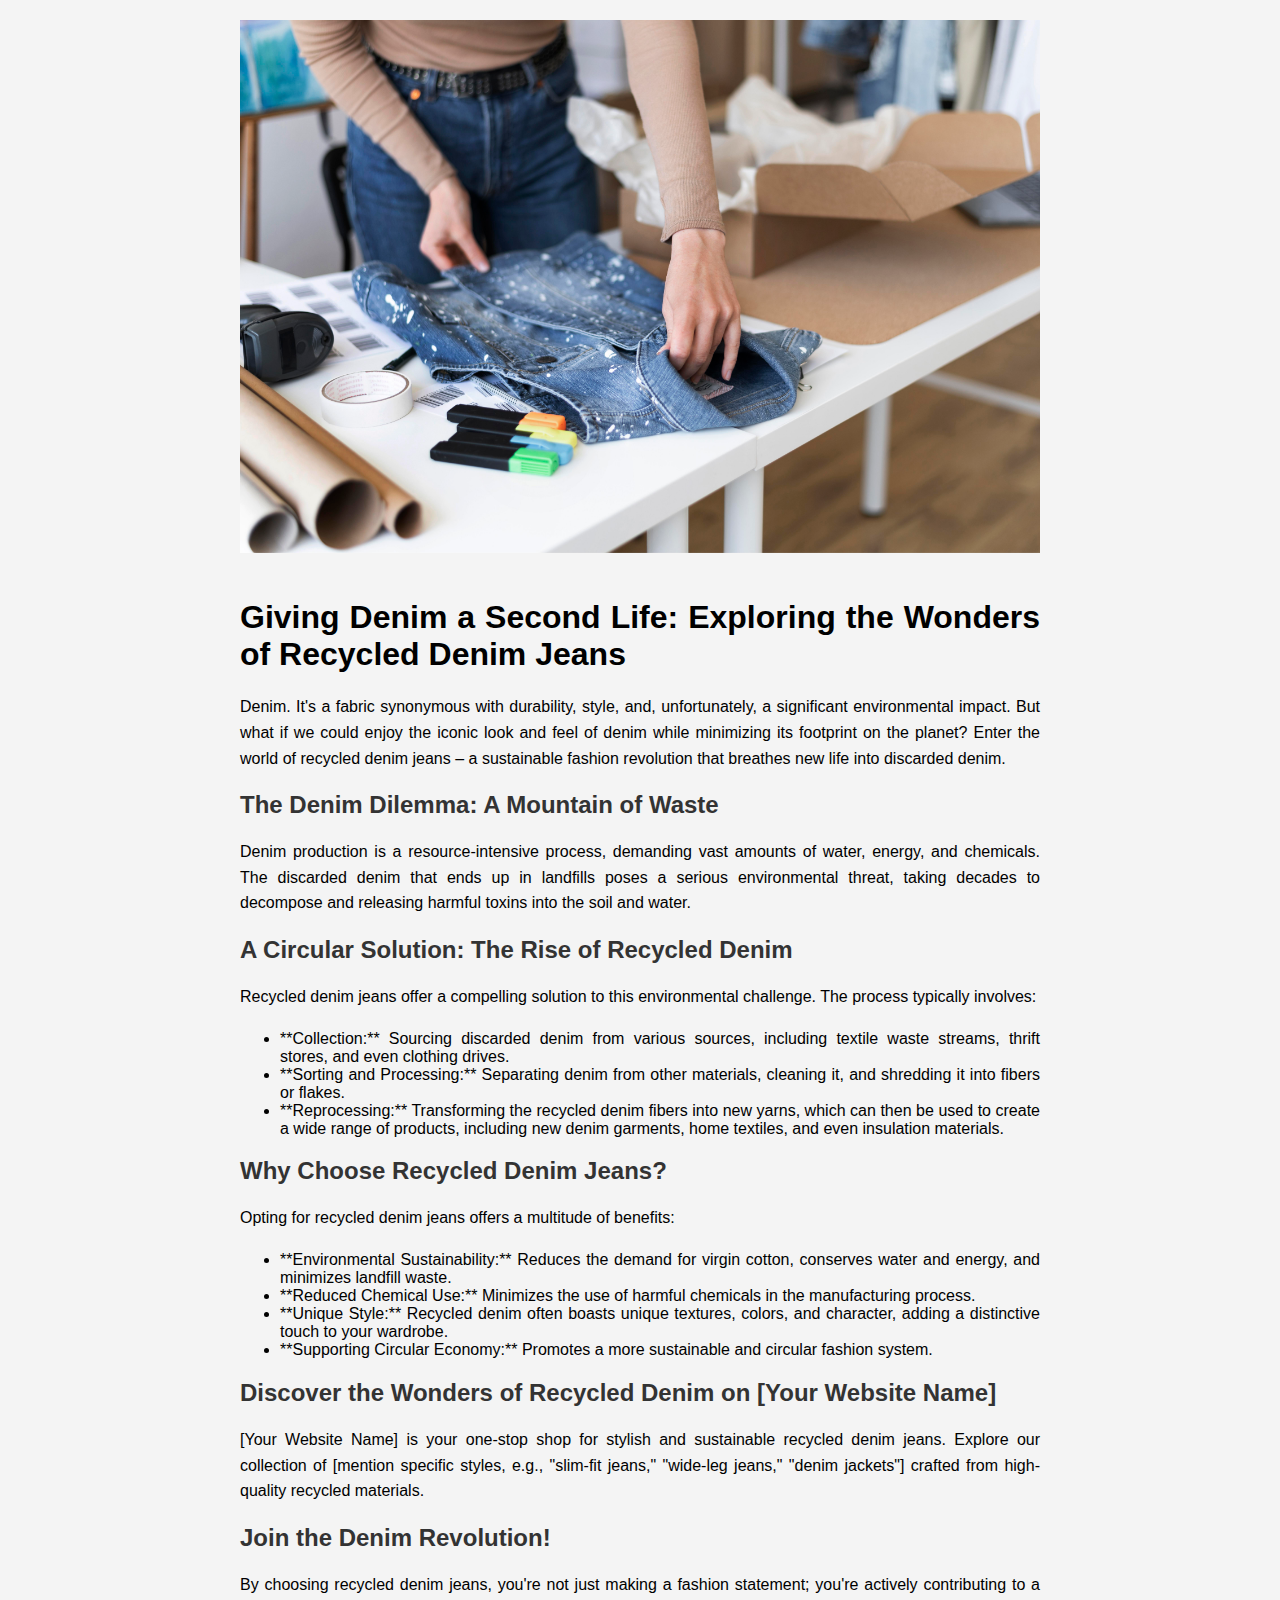
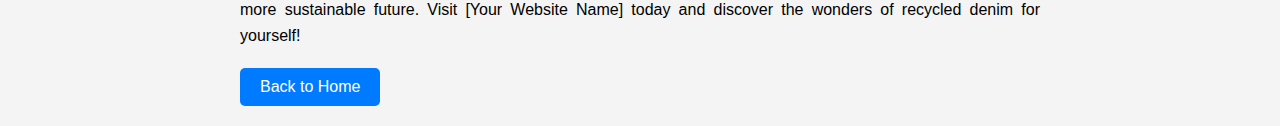
<file: blogpost1.html>
<!DOCTYPE html>
<html>
<head>
<title>Blog Post</title>
<style>
body {
  font-family: 'Open Sans', sans-serif;
  margin: 0;
  padding: 20px;
  background-color: #f4f4f4;
  text-align: justify; /* Center align all content */
}

h2 {
  color: #333;
  margin-bottom: 20px;
}

p {
  line-height: 1.6;
  margin-bottom: 20px;
}

img {
  max-width: 100%; /* Ensure image doesn't exceed container width */
  margin-bottom: 20px; /* Add space below the image */
}

.container {
  max-width: 800px; /* Optional: Set a maximum width for the content */
  margin: 0 auto; /* Center the container horizontally */
}

.back-button {
  display: inline-block;
  padding: 10px 20px;
  background-color: #007bff;
  color: #fff;
  text-decoration: none;
  border-radius: 5px;
}

</style>
</head>
<body>

<div class="container"> 

  <img src="images/gallery-images/blog2.jpg" alt="Blog Banner"> 

  <h1>Giving Denim a Second Life: Exploring the Wonders of Recycled Denim Jeans</h1>
    <p>Denim. It's a fabric synonymous with durability, style, and, unfortunately, a significant environmental impact. But what if we could enjoy the iconic look and feel of denim while minimizing its footprint on the planet? Enter the world of recycled denim jeans – a sustainable fashion revolution that breathes new life into discarded denim.</p>

    <h2>The Denim Dilemma: A Mountain of Waste</h2>
    <p>Denim production is a resource-intensive process, demanding vast amounts of water, energy, and chemicals. The discarded denim that ends up in landfills poses a serious environmental threat, taking decades to decompose and releasing harmful toxins into the soil and water.</p>

    <h2>A Circular Solution: The Rise of Recycled Denim</h2>
    <p>Recycled denim jeans offer a compelling solution to this environmental challenge. The process typically involves:</p>
    <ul>
        <li>**Collection:** Sourcing discarded denim from various sources, including textile waste streams, thrift stores, and even clothing drives.</li>
        <li>**Sorting and Processing:** Separating denim from other materials, cleaning it, and shredding it into fibers or flakes.</li>
        <li>**Reprocessing:** Transforming the recycled denim fibers into new yarns, which can then be used to create a wide range of products, including new denim garments, home textiles, and even insulation materials.</li>
    </ul>

    <h2>Why Choose Recycled Denim Jeans?</h2>
    <p>Opting for recycled denim jeans offers a multitude of benefits:</p>
    <ul>
        <li>**Environmental Sustainability:** Reduces the demand for virgin cotton, conserves water and energy, and minimizes landfill waste.</li>
        <li>**Reduced Chemical Use:** Minimizes the use of harmful chemicals in the manufacturing process.</li>
        <li>**Unique Style:** Recycled denim often boasts unique textures, colors, and character, adding a distinctive touch to your wardrobe.</li>
        <li>**Supporting Circular Economy:** Promotes a more sustainable and circular fashion system.</li>
    </ul>

    <h2>Discover the Wonders of Recycled Denim on [Your Website Name]</h2>
    <p>[Your Website Name] is your one-stop shop for stylish and sustainable recycled denim jeans. Explore our collection of [mention specific styles, e.g., "slim-fit jeans," "wide-leg jeans," "denim jackets"] crafted from high-quality recycled materials.</p>

    <h2>Join the Denim Revolution!</h2>
    <p>By choosing recycled denim jeans, you're not just making a fashion statement; you're actively contributing to a more sustainable future. Visit [Your Website Name] today and discover the wonders of recycled denim for yourself!</p>


  <a href="index.html" class="back-button">Back to Home</a> 

</div>

</body>
</html>
</file>
